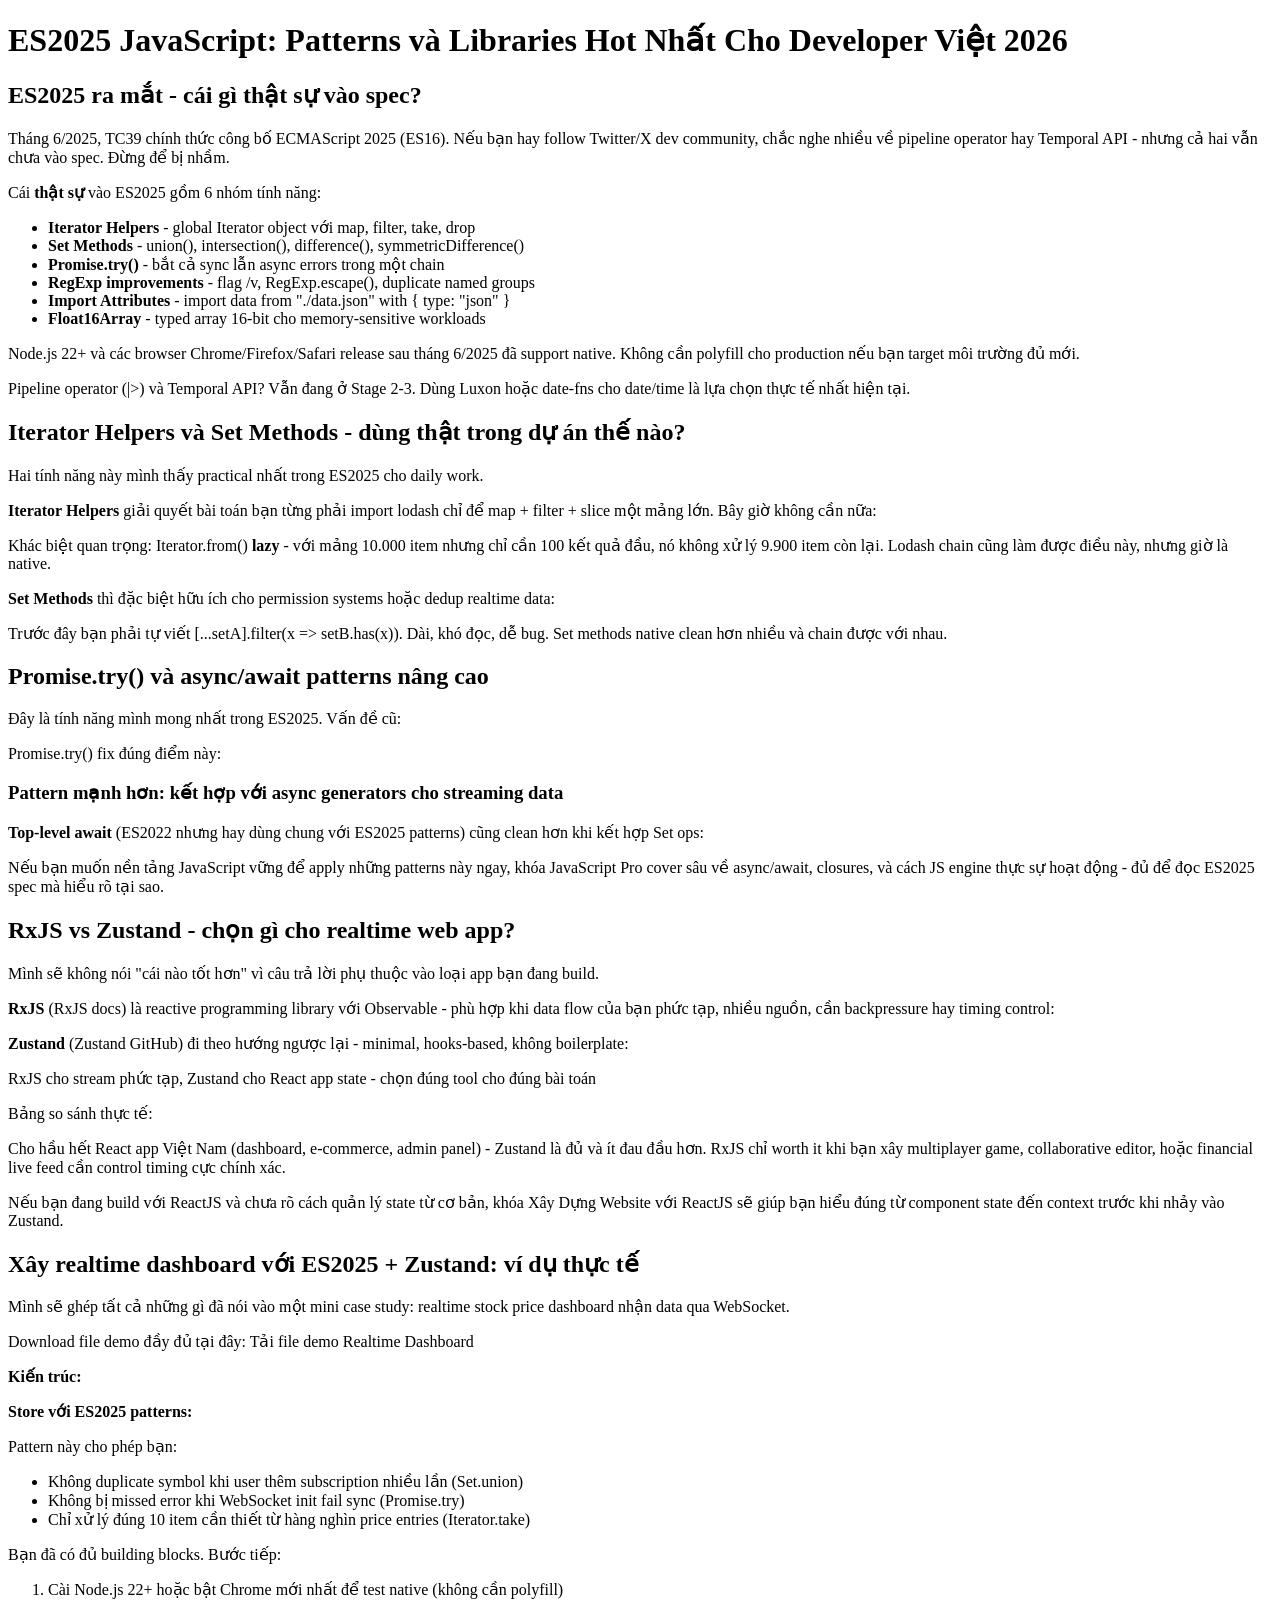
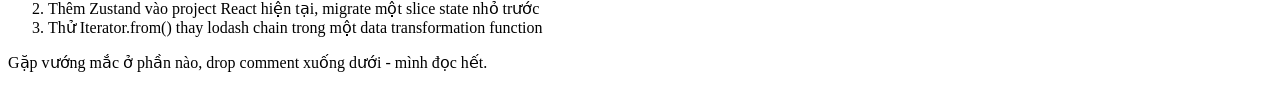
<file: Day1/index.html>
<!doctype html>
<html lang="en">
  <head>
    <meta charset="UTF-8" />
    <meta name="viewport" content="width=device-width, initial-scale=1.0" />
    <title>Document</title>
  </head>
  <body>
    <h1>
      ES2025 JavaScript: Patterns và Libraries Hot Nhất Cho Developer Việt 2026
    </h1>
    <h2>ES2025 ra mắt - cái gì thật sự vào spec?</h2>
    <p>
      Tháng 6/2025, TC39 chính thức công bố ECMAScript 2025 (ES16). Nếu bạn hay
      follow Twitter/X dev community, chắc nghe nhiều về pipeline operator hay
      Temporal API - nhưng cả hai vẫn chưa vào spec. Đừng để bị nhầm.
    </p>
    <p>Cái <strong>thật sự</strong> vào ES2025 gồm 6 nhóm tính năng:</p>
    <ul>
      <li>
        <b>Iterator Helpers</b> - global Iterator object với map, filter, take,
        drop
      </li>
      <li>
        <b>Set Methods</b> - union(), intersection(), difference(),
        symmetricDifference()
      </li>
      <li>
        <b>Promise.try()</b> - bắt cả sync lẫn async errors trong một chain
      </li>
      <li>
        <b>RegExp improvements</b> - flag /v, RegExp.escape(), duplicate named
        groups
      </li>
      <li>
        <b>Import Attributes</b> - import data from "./data.json" with { type:
        "json" }
      </li>
      <li>
        <b>Float16Array</b> - typed array 16-bit cho memory-sensitive workloads
      </li>
    </ul>
    <p>
      Node.js 22+ và các browser Chrome/Firefox/Safari release sau tháng 6/2025
      đã support native. Không cần polyfill cho production nếu bạn target môi
      trường đủ mới.
    </p>
    <p>
      Pipeline operator (|>) và Temporal API? Vẫn đang ở Stage 2-3. Dùng Luxon
      hoặc date-fns cho date/time là lựa chọn thực tế nhất hiện tại.
    </p>
    <h2>Iterator Helpers và Set Methods - dùng thật trong dự án thế nào?</h2>
    <p>
      Hai tính năng này mình thấy practical nhất trong ES2025 cho daily work.
    </p>
    <p>
      <b>Iterator Helpers</b> giải quyết bài toán bạn từng phải import lodash
      chỉ để map + filter + slice một mảng lớn. Bây giờ không cần nữa:
    </p>
    <p>
      Khác biệt quan trọng: Iterator.from() <b>lazy</b> - với mảng 10.000 item
      nhưng chỉ cần 100 kết quả đầu, nó không xử lý 9.900 item còn lại. Lodash
      chain cũng làm được điều này, nhưng giờ là native.
    </p>
    <p>
      <b>Set Methods</b> thì đặc biệt hữu ích cho permission systems hoặc dedup
      realtime data:
    </p>
    <p>
      Trước đây bạn phải tự viết [...setA].filter(x => setB.has(x)). Dài, khó
      đọc, dễ bug. Set methods native clean hơn nhiều và chain được với nhau.
    </p>
    <h2>Promise.try() và async/await patterns nâng cao</h2>
    <p>Đây là tính năng mình mong nhất trong ES2025. Vấn đề cũ:</p>
    <p>Promise.try() fix đúng điểm này:</p>
    <h3>Pattern mạnh hơn: kết hợp với async generators cho streaming data</h3>
    <p>
      <b>Top-level await</b> (ES2022 nhưng hay dùng chung với ES2025 patterns)
      cũng clean hơn khi kết hợp Set ops:
    </p>
    <p>
      Nếu bạn muốn nền tảng JavaScript vững để apply những patterns này ngay,
      khóa JavaScript Pro cover sâu về async/await, closures, và cách JS engine
      thực sự hoạt động - đủ để đọc ES2025 spec mà hiểu rõ tại sao.
    </p>
    <h2>RxJS vs Zustand - chọn gì cho realtime web app?</h2>
    <p>
      Mình sẽ không nói "cái nào tốt hơn" vì câu trả lời phụ thuộc vào loại app
      bạn đang build.
    </p>
    <p>
      <b>RxJS</b> (RxJS docs) là reactive programming library với Observable -
      phù hợp khi data flow của bạn phức tạp, nhiều nguồn, cần backpressure hay
      timing control:
    </p>
    <p>
      <b>Zustand</b> (Zustand GitHub) đi theo hướng ngược lại - minimal,
      hooks-based, không boilerplate:
    </p>
    <p>
      RxJS cho stream phức tạp, Zustand cho React app state - chọn đúng tool cho
      đúng bài toán
    </p>
    <p>Bảng so sánh thực tế:</p>
    <p>
      Cho hầu hết React app Việt Nam (dashboard, e-commerce, admin panel) -
      Zustand là đủ và ít đau đầu hơn. RxJS chỉ worth it khi bạn xây multiplayer
      game, collaborative editor, hoặc financial live feed cần control timing
      cực chính xác.
    </p>
    <p>
      Nếu bạn đang build với ReactJS và chưa rõ cách quản lý state từ cơ bản,
      khóa Xây Dựng Website với ReactJS sẽ giúp bạn hiểu đúng từ component state
      đến context trước khi nhảy vào Zustand.
    </p>
    <h2>Xây realtime dashboard với ES2025 + Zustand: ví dụ thực tế</h2>
    <p>
      Mình sẽ ghép tất cả những gì đã nói vào một mini case study: realtime
      stock price dashboard nhận data qua WebSocket.
    </p>
    <p>Download file demo đầy đủ tại đây: Tải file demo Realtime Dashboard</p>
    <p><b>Kiến trúc:</b></p>
    <p><b>Store với ES2025 patterns:</b></p>
    <p>Pattern này cho phép bạn:</p>
    <ul>
      <li>
        Không duplicate symbol khi user thêm subscription nhiều lần (Set.union)
      </li>
      <li>Không bị missed error khi WebSocket init fail sync (Promise.try)</li>
      <li>
        Chỉ xử lý đúng 10 item cần thiết từ hàng nghìn price entries
        (Iterator.take)
      </li>
    </ul>
    <p>Bạn đã có đủ building blocks. Bước tiếp:</p>
    <ol>
      <li>
        Cài Node.js 22+ hoặc bật Chrome mới nhất để test native (không cần
        polyfill)
      </li>
      <li>
        Thêm Zustand vào project React hiện tại, migrate một slice state nhỏ
        trước
      </li>
      <li>
        Thử Iterator.from() thay lodash chain trong một data transformation
        function
      </li>
    </ol>
    <p>Gặp vướng mắc ở phần nào, drop comment xuống dưới - mình đọc hết.</p>
  </body>
</html>
</file>
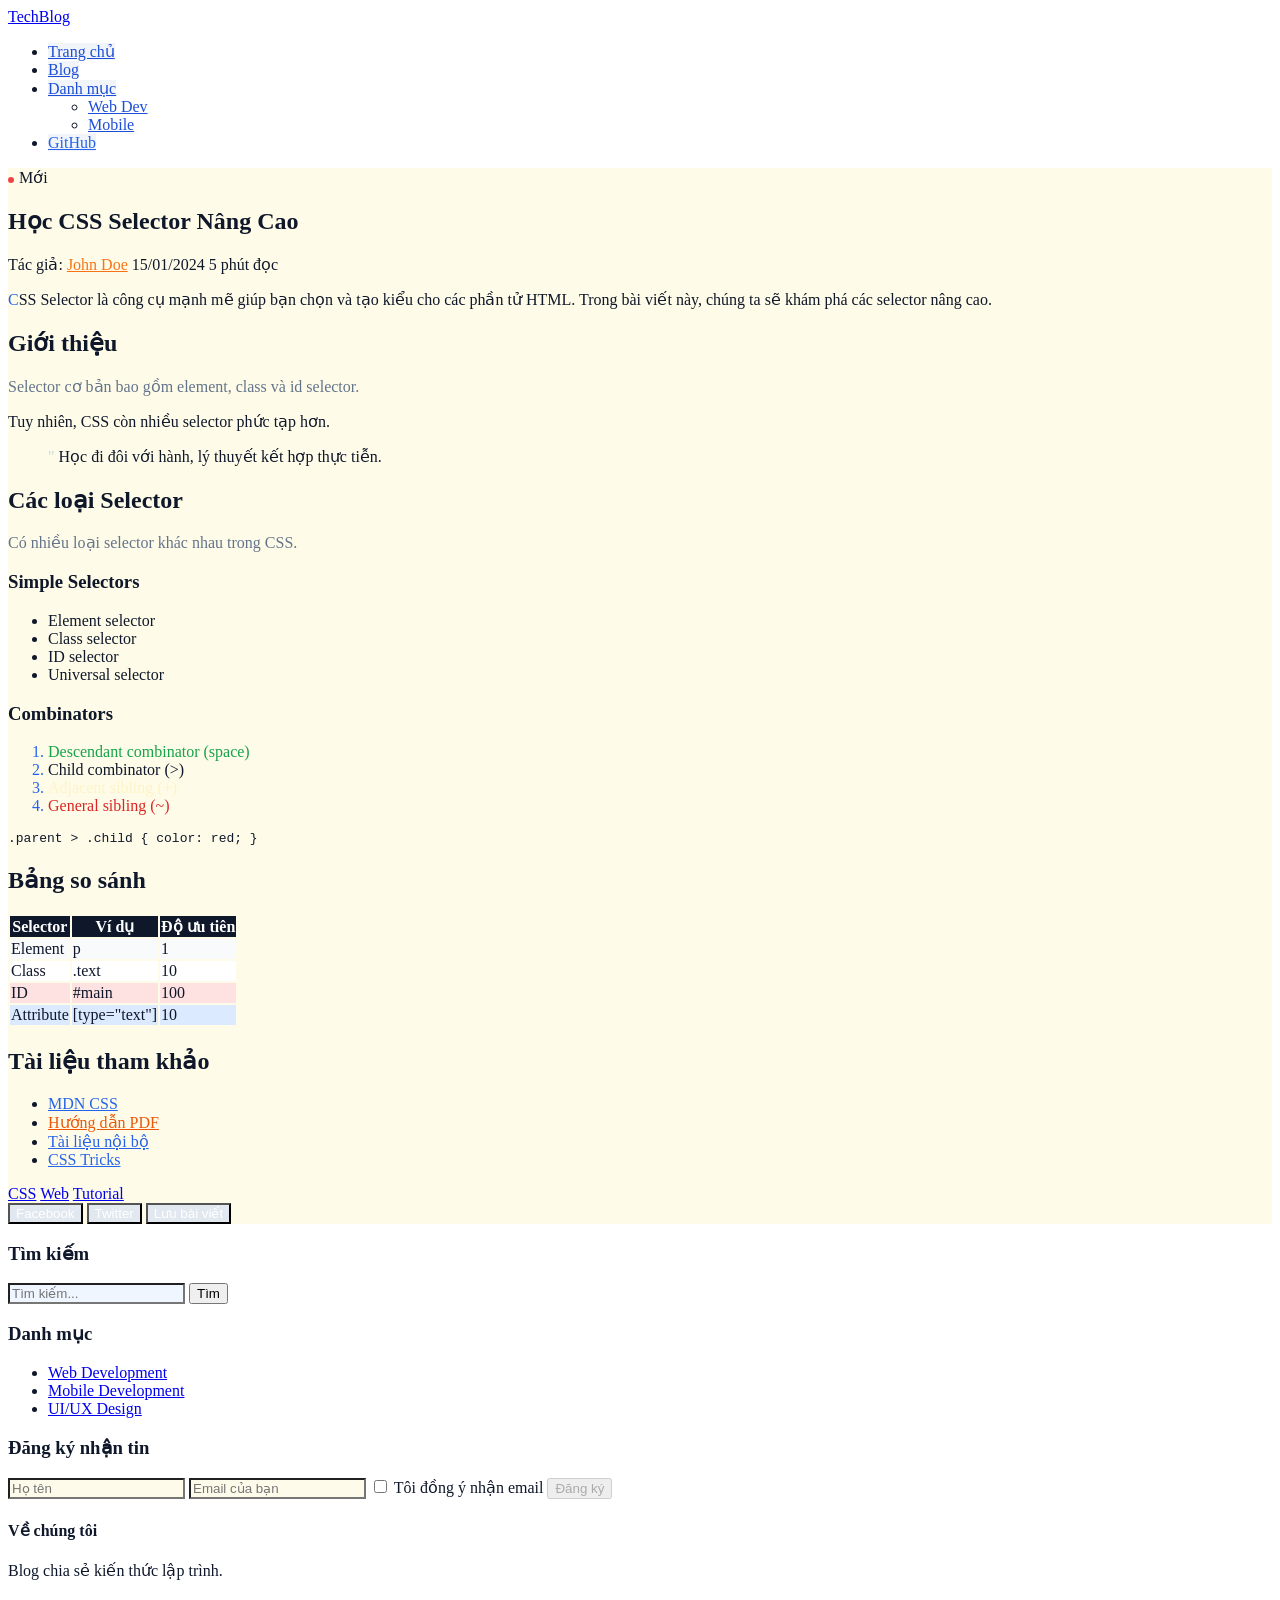
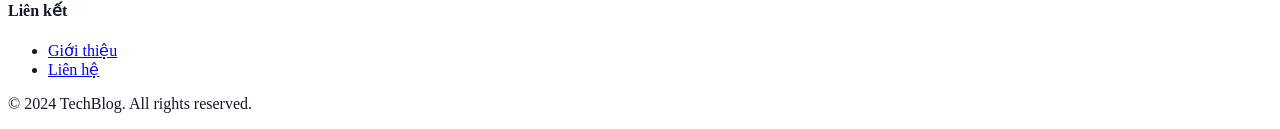
<file: Day3/index.html>
<!doctype html>
<html lang="vi">
  <head>
    <meta charset="UTF-8" />
    <title>Tech Blog</title>
    <link rel="stylesheet" href="style.css" />
  </head>
  <body>
    <header class="site-header">
      <div class="container">
        <a href="/" class="logo">TechBlog</a>
        <nav class="main-nav">
          <ul>
            <li><a href="/">Trang chủ</a></li>
            <li><a href="/blog">Blog</a></li>
            <li class="dropdown">
              <a href="/categories">Danh mục</a>
              <ul class="submenu">
                <li><a href="/web">Web Dev</a></li>
                <li><a href="/mobile">Mobile</a></li>
              </ul>
            </li>
            <li><a href="https://github.com/user">GitHub</a></li>
          </ul>
        </nav>
      </div>
    </header>

    <main class="site-main">
      <div class="container">
        <article class="post featured" data-category="web" lang="vi">
          <header class="post-header">
            <span class="badge new">Mới</span>
            <h1 class="post-title">Học CSS Selector Nâng Cao</h1>
            <div class="post-meta">
              <span class="author"
                >Tác giả: <a href="/author/john">John Doe</a></span
              >
              <time datetime="2024-01-15">15/01/2024</time>
              <span class="reading-time" data-minutes="5">5 phút đọc</span>
            </div>
          </header>

          <div class="post-content">
            <p class="lead">
              CSS Selector là công cụ mạnh mẽ giúp bạn chọn và tạo kiểu cho các
              phần tử HTML. Trong bài viết này, chúng ta sẽ khám phá các
              selector nâng cao.
            </p>

            <h2 id="intro">Giới thiệu</h2>
            <p>Selector cơ bản bao gồm element, class và id selector.</p>
            <p>Tuy nhiên, CSS còn nhiều selector phức tạp hơn.</p>

            <blockquote class="quote" cite="https://example.com">
              Học đi đôi với hành, lý thuyết kết hợp thực tiễn.
            </blockquote>

            <h2>Các loại Selector</h2>
            <p>Có nhiều loại selector khác nhau trong CSS.</p>

            <h3>Simple Selectors</h3>
            <ul class="feature-list">
              <li>Element selector</li>
              <li>Class selector</li>
              <li>ID selector</li>
              <li>Universal selector</li>
            </ul>

            <h3>Combinators</h3>
            <ol class="steps">
              <li>Descendant combinator (space)</li>
              <li>Child combinator (>)</li>
              <li>Adjacent sibling (+)</li>
              <li>General sibling (~)</li>
            </ol>

            <div class="code-block" data-lang="css">
              <pre><code>.parent > .child { color: red; }</code></pre>
            </div>

            <h2>Bảng so sánh</h2>
            <table class="comparison-table">
              <thead>
                <tr>
                  <th>Selector</th>
                  <th>Ví dụ</th>
                  <th>Độ ưu tiên</th>
                </tr>
              </thead>
              <tbody>
                <tr data-priority="low">
                  <td>Element</td>
                  <td>p</td>
                  <td>1</td>
                </tr>
                <tr data-priority="medium">
                  <td>Class</td>
                  <td>.text</td>
                  <td>10</td>
                </tr>
                <tr data-priority="high">
                  <td>ID</td>
                  <td>#main</td>
                  <td>100</td>
                </tr>
                <tr data-priority="medium">
                  <td>Attribute</td>
                  <td>[type="text"]</td>
                  <td>10</td>
                </tr>
              </tbody>
            </table>

            <h2>Tài liệu tham khảo</h2>
            <ul class="resource-list">
              <li>
                <a href="https://developer.mozilla.org/vi/docs/Web/CSS"
                  >MDN CSS</a
                >
              </li>
              <li><a href="/docs/guide.pdf" download>Hướng dẫn PDF</a></li>
              <li><a href="/internal-doc">Tài liệu nội bộ</a></li>
              <li><a href="https://css-tricks.com">CSS Tricks</a></li>
            </ul>
          </div>

          <footer class="post-footer">
            <div class="tags">
              <a href="/tag/css" class="tag">CSS</a>
              <a href="/tag/web" class="tag">Web</a>
              <a href="/tag/tutorial" class="tag featured">Tutorial</a>
            </div>
            <div class="share-buttons">
              <button class="btn btn-share btn-facebook">Facebook</button>
              <button class="btn btn-share btn-twitter">Twitter</button>
              <button class="btn btn-primary">Lưu bài viết</button>
            </div>
          </footer>
        </article>

        <aside class="sidebar">
          <section class="widget widget-search">
            <h3>Tìm kiếm</h3>
            <form class="search-form" action="/search">
              <input
                type="search"
                name="q"
                placeholder="Tìm kiếm..."
                required
              />
              <button type="submit">Tìm</button>
            </form>
          </section>

          <section class="widget widget-categories">
            <h3>Danh mục</h3>
            <ul>
              <li><a href="/web">Web Development</a></li>
              <li><a href="/mobile">Mobile Development</a></li>
              <li><a href="/design">UI/UX Design</a></li>
            </ul>
          </section>

          <section class="widget widget-newsletter">
            <h3>Đăng ký nhận tin</h3>
            <form class="newsletter-form">
              <input type="text" name="name" placeholder="Họ tên" required />
              <input
                type="email"
                name="email"
                placeholder="Email của bạn"
                required
              />
              <input type="checkbox" id="agree" required />
              <label for="agree">Tôi đồng ý nhận email</label>
              <button type="submit" disabled>Đăng ký</button>
            </form>
          </section>
        </aside>
      </div>
    </main>

    <footer class="site-footer">
      <div class="container">
        <div class="footer-content">
          <div class="footer-col">
            <h4>Về chúng tôi</h4>
            <p lang="vi-VN">Blog chia sẻ kiến thức lập trình.</p>
          </div>
          <div class="footer-col">
            <h4>Liên kết</h4>
            <ul>
              <li><a href="/about">Giới thiệu</a></li>
              <li><a href="/contact">Liên hệ</a></li>
            </ul>
          </div>
        </div>
        <div class="copyright">
          <p>&copy; 2024 TechBlog. All rights reserved.</p>
        </div>
      </div>
    </footer>
  </body>
</html>
</file>
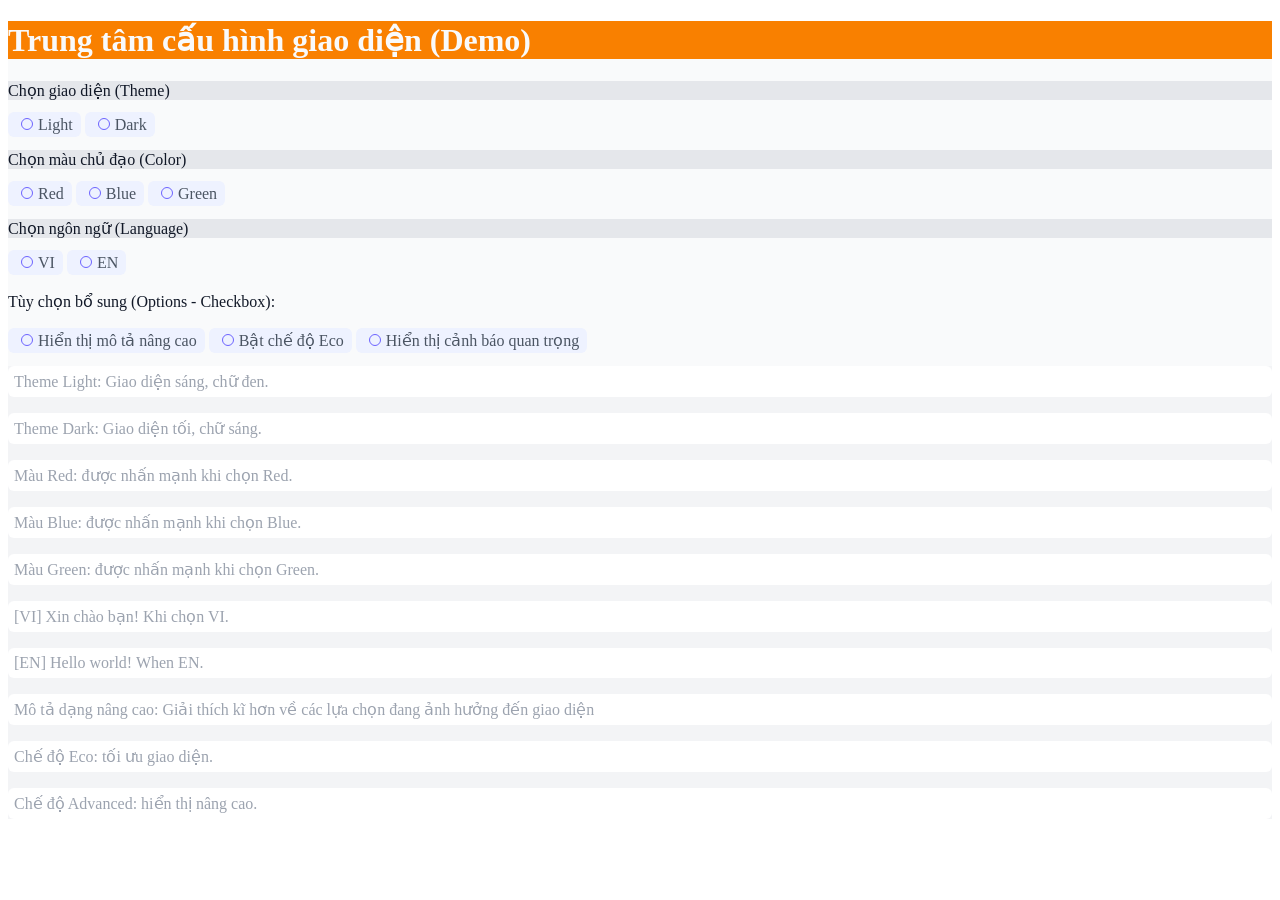
<file: Day4/index.html>
<!doctype html>
<html lang="en">
  <head>
    <meta charset="UTF-8" />
    <meta name="viewport" content="width=device-width, initial-scale=1.0" />
    <title>Document</title>

    <style>
      .container {
        background: #f9fafb;
        color: #111827;
      }

      .big-title {
        background: #f98000;
        color: #f9fafb;
      }

      .title {
        background: #e5e7eb;
        color: #111827;
      }

      .checkbox-title {
        margin-top: 20px;
      }

      .checkbox-option {
        margin-top: 20px;
      }

      input {
        display: none;
      }

      label {
        background: #eef2ff;
        color: #4b5563;
        padding: 4px 8px;
        border-radius: 6px;
      }

      .app {
        background: #f3f4f6;
        & p {
          background: #ffffff;
          color: #9ca3af;
          padding: 6px;
          border-radius: 6px;
        }
      }

      label::before {
        content: "";
        display: inline-block;
        width: 10px;
        height: 10px;
        border-radius: 50%;
        border: 1px solid #6c63ff;
        margin-right: 5px;
        margin-left: 5px;
      }

      #light:checked ~ .container label[for="light"]::before {
        background: #6c63ff;
        box-shadow: inset 0 0 0 2px white;
      }

      #dark:checked ~ .container label[for="dark"]::before {
        background: #6c63ff;
        box-shadow: inset 0 0 0 2px white;
      }

      #red:checked ~ .container label[for="red"]::before {
        background: #6c63ff;
        box-shadow: inset 0 0 0 2px white;
      }

      #blue:checked ~ .container label[for="blue"]::before {
        background: #6c63ff;
        box-shadow: inset 0 0 0 2px white;
      }

      #green:checked ~ .container label[for="green"]::before {
        background: #6c63ff;
        box-shadow: inset 0 0 0 2px white;
      }

      #vi:checked ~ .container label[for="vi"]::before {
        background: #6c63ff;
        box-shadow: inset 0 0 0 2px white;
      }

      #en:checked ~ .container label[for="en"]::before {
        background: #6c63ff;
        box-shadow: inset 0 0 0 2px white;
      }

      #advenced:checked ~ .container label[for="advenced"]::before {
        background: #6c63ff;
        box-shadow: inset 0 0 0 2px white;
      }

      #eco:checked ~ .container label[for="eco"]::before {
        background: #6c63ff;
        box-shadow: inset 0 0 0 2px white;
      }

      #warning:checked ~ .container label[for="warning"]::before {
        background: #6c63ff;
        box-shadow: inset 0 0 0 2px white;
      }

      #light:checked ~ .container label[for="light"] {
        background: #fff8cc;
        color: #8b5e00;
      }

      #light:checked ~ .container .app .light {
        background: #fff8cc;
        color: #111827;
      }

      #dark:checked ~ .container label[for="dark"] {
        background: #111827;
        color: #f9fafb;
      }

      #dark:checked ~ .container .app .dark {
        background: #111827;
        color: #f9fafb;
      }

      #red:checked ~ .container label[for="red"] {
        background: #fee2e2;
        color: #991b1b;
      }

      #red:checked ~ .container .app .red {
        background: #fee2e2;
        color: #7f1d1d;
      }

      #blue:checked ~ .container label[for="blue"] {
        background: #dbeafe;
        color: #1d4ed8;
      }

      #blue:checked ~ .container .app .blue {
        background: #dbeafe;
        color: #1d4ed8;
      }

      #green:checked ~ .container label[for="green"] {
        background: #dcfce7;
        color: #166534;
      }

      #green:checked ~ .container .app .green {
        background: #dcfce7;
        color: #166534;
      }

      #vi:checked ~ .container label[for="vi"] {
        background: #bbf7d0;
        color: #166534;
      }

      #vi:checked ~ .container .app .vi {
        color: #166534;
      }

      #en:checked ~ .container label[for="en"] {
        background: #bfdbfe;
        color: #1d4ed8;
      }

      #en:checked ~ .container .app .en {
        color: #1d4ed8;
      }

      #advenced:checked ~ .container label[for="advenced"] {
        background: #fef3c7;
        color: #92400e;
      }

      #advenced:checked ~ .container .app .advenced {
        background: #fef3c7;
        color: #92400e;
      }

      #eco:checked ~ .container label[for="eco"] {
        background: #bbf7d0;
        color: #15803d;
      }

      #eco:checked ~ .container .app .eco {
        background: #bbf7d0;
        color: #166534;
      }

      #warning:checked ~ .container label[for="warning"] {
        background: #fee2e2;
        color: #b91c1c;
      }

      #warning:checked ~ .container .app .warning {
        background: #fee2e2;
        color: #b91c1c;
      }
    </style>
  </head>
  <body>
    <input type="radio" name="theme" id="light" />

    <input type="radio" name="theme" id="dark" />

    <input type="radio" name="color" id="red" />

    <input type="radio" name="color" id="blue" />

    <input type="radio" name="color" id="green" />

    <input type="radio" name="language" id="vi" />

    <input type="radio" name="language" id="en" />

    <input type="checkbox" name="checkbox" id="advenced" />

    <input type="checkbox" name="checkbox" id="eco" />

    <input type="checkbox" name="checkbox" id="warning" />
    <div class="container">
      <h1 class="big-title">Trung tâm cấu hình giao diện (Demo)</h1>
      <div class="radio-options">
        <p class="title">Chọn giao diện (Theme)</p>
        <div class="radio-option">
          <label for="light">Light</label>

          <label for="dark">Dark</label>
        </div>

        <div class="radio-option">
          <p class="title">Chọn màu chủ đạo (Color)</p>
          <div class="option">
            <label for="red">Red</label>

            <label for="blue">Blue</label>

            <label for="green">Green</label>
          </div>
        </div>

        <div class="radio-option">
          <p class="title">Chọn ngôn ngữ (Language)</p>
          <div class="option">
            <label for="vi">VI</label>

            <label for="en">EN</label>
          </div>
        </div>
      </div>

      <div class="checkbox-options">
        <div class="checkbox-title">Tùy chọn bổ sung (Options - Checkbox):</div>
        <div class="checkbox-option">
          <label for="advenced">Hiển thị mô tả nâng cao</label>

          <label for="eco">Bật chế độ Eco</label>

          <label for="warning">Hiển thị cảnh báo quan trọng</label>
        </div>
      </div>

      <div class="app">
        <p class="light">Theme Light: Giao diện sáng, chữ đen.</p>
        <p class="dark">Theme Dark: Giao diện tối, chữ sáng.</p>

        <p class="red">Màu Red: được nhấn mạnh khi chọn Red.</p>
        <p class="blue">Màu Blue: được nhấn mạnh khi chọn Blue.</p>
        <p class="green">Màu Green: được nhấn mạnh khi chọn Green.</p>

        <p class="vi">[VI] Xin chào bạn! Khi chọn VI.</p>
        <p class="en">[EN] Hello world! When EN.</p>

        <p class="advenced">
          Mô tả dạng nâng cao: Giải thích kĩ hơn về các lựa chọn đang ảnh hưởng
          đến giao diện
        </p>
        <p class="eco">Chế độ Eco: tối ưu giao diện.</p>
        <p class="warning">Chế độ Advanced: hiển thị nâng cao.</p>
      </div>
    </div>
  </body>
</html>
</file>
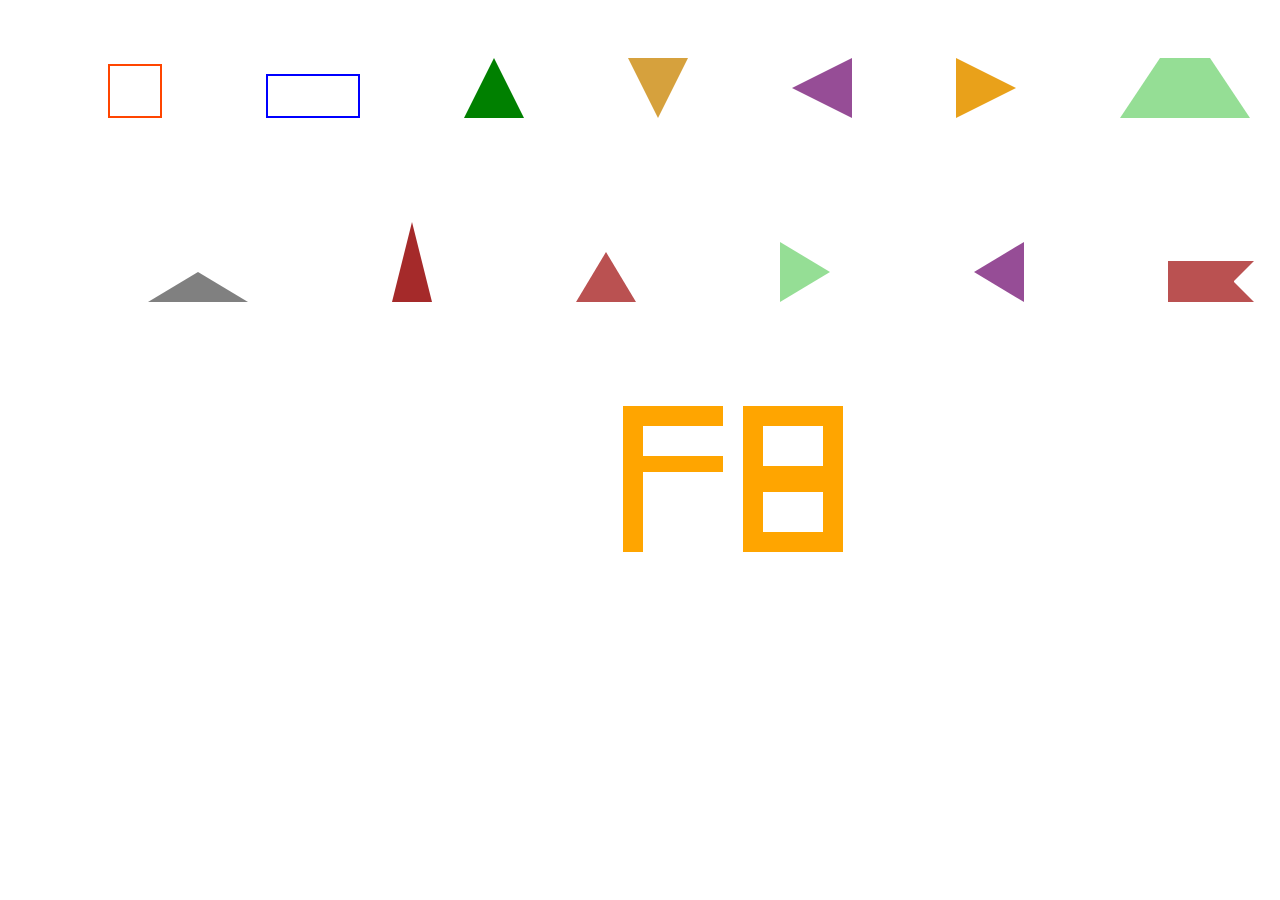
<file: Day5/index.html>
<!doctype html>
<html lang="en">
  <head>
    <meta charset="UTF-8" />
    <meta name="viewport" content="width=device-width, initial-scale=1.0" />
    <title>Document</title>
    <style>
      .box-parent {
        margin-bottom: 100px;
      }

      .box-1,
      .box-2,
      .box-3,
      .box-4,
      .box-5,
      .box-6,
      .box-7 {
        display: inline-block;
        margin-left: 100px;
      }

      .box-parent .box-1 {
        width: 50px;
        height: 50px;
        border: 2px solid orangered;
      }

      .box-parent .box-2 {
        width: 90px;
        height: 40px;
        border: 2px solid blue;
      }

      .box-parent .box-3 {
        width: 0;
        height: 0;
        border-right: 30px solid transparent;
        border-left: 30px solid transparent;
        border-bottom: 60px solid green;
      }

      .box-parent .box-4 {
        width: 0;
        height: 0;
        border-top: 60px solid rgb(214, 161, 61);
        border-right: 30px solid transparent;
        border-left: 30px solid transparent;
      }

      .box-parent .box-5 {
        width: 0;
        height: 0;
        border-top: 30px solid transparent;
        border-bottom: 30px solid transparent;
        border-right: 60px solid rgb(150, 77, 150);
      }

      .box-parent .box-6 {
        width: 0;
        height: 0;
        border-top: 30px solid transparent;
        border-bottom: 30px solid transparent;
        border-left: 60px solid rgb(233, 161, 26);
      }

      .box-parent .box-7 {
        width: 50px;
        height: 50px;
        border-left: 40px solid transparent;
        border-right: 40px solid transparent;
        border-bottom: 60px solid rgb(149, 222, 149);
      }

      .box-8,
      .box-9,
      .box-10,
      .box-11,
      .box-12,
      .box-13 {
        display: inline-block;
        margin-left: 140px;
      }

      .box .box-8 {
        width: 0;
        height: 0;
        border-left: 50px solid transparent;
        border-right: 50px solid transparent;
        border-bottom: 30px solid gray;
      }

      .box .box-9 {
        width: 0;
        height: 0;
        border-left: 20px solid transparent;
        border-right: 20px solid transparent;
        border-bottom: 80px solid brown;
      }

      .box .box-10 {
        width: 0;
        height: 0;
        border-left: 30px solid transparent;
        border-right: 30px solid transparent;
        border-bottom: 50px solid rgb(186, 81, 81);
      }

      .box .box-11 {
        width: 0;
        height: 0;
        border-top: 30px solid transparent;
        border-bottom: 30px solid transparent;
        border-left: 50px solid rgb(149, 222, 149);
      }

      .box .box-12 {
        width: 0;
        height: 0;
        border-top: 30px solid transparent;
        border-bottom: 30px solid transparent;
        border-right: 50px solid rgb(150, 77, 150);
      }

      .box-13 {
        width: 50px;
        height: 5px;
        padding: 18px;
        background-color: rgb(186, 81, 81);
        position: relative;
      }

      .box-13::after {
        content: "";
        display: inline-block;
        position: absolute;
        right: 0;
        top: 0;
        bottom: 0;
        border-top: 20px solid transparent;
        border-bottom: 20px solid transparent;
        border-right: 20px solid white;
      }

      .logo-f8 {
        margin-top: 100px;
        margin-left: 600px;
      }

      .first-letter,
      .second-letter {
        display: inline-block;
        width: 100px;
        height: 146px;
        background: orange;
        border-right: 1px solid white;
        position: relative;
        margin-left: 15px;
      }

      .first-letter::before {
        content: "";
        display: inline-block;
        position: absolute;
        right: 0;
        top: 20px;
        width: 80px;
        height: 30px;
        background: white;
      }

      .first-letter::after {
        content: "";
        display: inline-block;
        position: absolute;
        width: 80px;
        height: 80px;
        right: 0;
        bottom: 0;
        background: white;
      }

      .second-letter::before {
        content: "";
        display: inline-block;
        position: absolute;
        left: 20px;
        top: 20px;
        width: 60px;
        height: 40px;
        background-color: white;
      }

      .second-letter::after {
        content: "";
        display: inline-block;
        position: absolute;
        left: 20px;
        bottom: 20px;
        width: 60px;
        height: 40px;
        background: white;
      }
    </style>
  </head>
  <body>
    <div class="box-parent">
      <div class="box-1"></div>
      <div class="box-2"></div>
      <div class="box-3"></div>
      <div class="box-4"></div>
      <div class="box-5"></div>
      <div class="box-6"></div>
      <div class="box-7"></div>
    </div>

    <div class="box">
      <div class="box-8"></div>
      <div class="box-9"></div>
      <div class="box-10"></div>
      <div class="box-11"></div>
      <div class="box-12"></div>
      <div class="box-13"></div>
    </div>

    <div class="logo-f8">
      <div class="first-letter"></div>
      <div class="second-letter"></div>
    </div>
  </body>
</html>
</file>
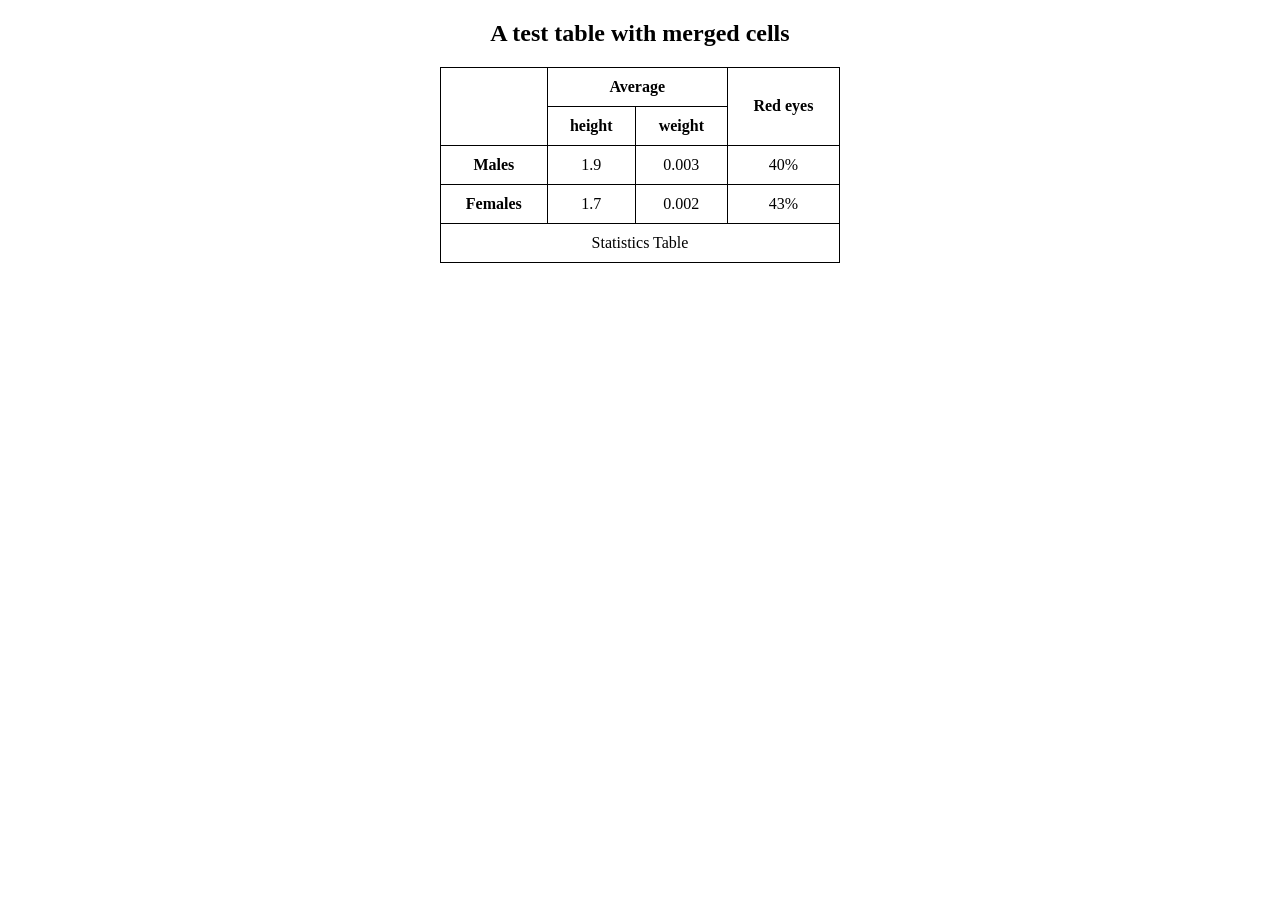
<file: Day7/index.html>
<!doctype html>
<html lang="en">
  <head>
    <meta charset="UTF-8" />
    <meta name="viewport" content="width=device-width, initial-scale=1.0" />
    <title>Table Example</title>

    <style>
      table {
        border-collapse: collapse;
        width: 400px;
        text-align: center;
        margin: 20px auto auto auto;
      }

      th,
      td {
        border: 1px solid black;
        padding: 10px;
      }

      h2  {
        text-align: center;
      }
    </style>
  </head>
  <body>
    <table>
      <h2>
        A test table with merged cells
      <h2>

      <thead>
        <tr>
          <th rowspan="2"></th>
          <th colspan="2">Average</th>
          <th rowspan="2">Red eyes</th>
        </tr>

        <tr>
          <th>height</th>
          <th>weight</th>
        </tr>
      </thead>

      <tbody>
        <tr>
          <th>Males</th>
          <td>1.9</td>
          <td>0.003</td>
          <td>40%</td>
        </tr>

        <tr>
          <th>Females</th>
          <td>1.7</td>
          <td>0.002</td>
          <td>43%</td>
        </tr>
      </tbody>

      <tfoot>
        <tr>
          <td colspan="4">Statistics Table</td>
        </tr>
      </tfoot>
    </table>
  </body>
</html>
</file>
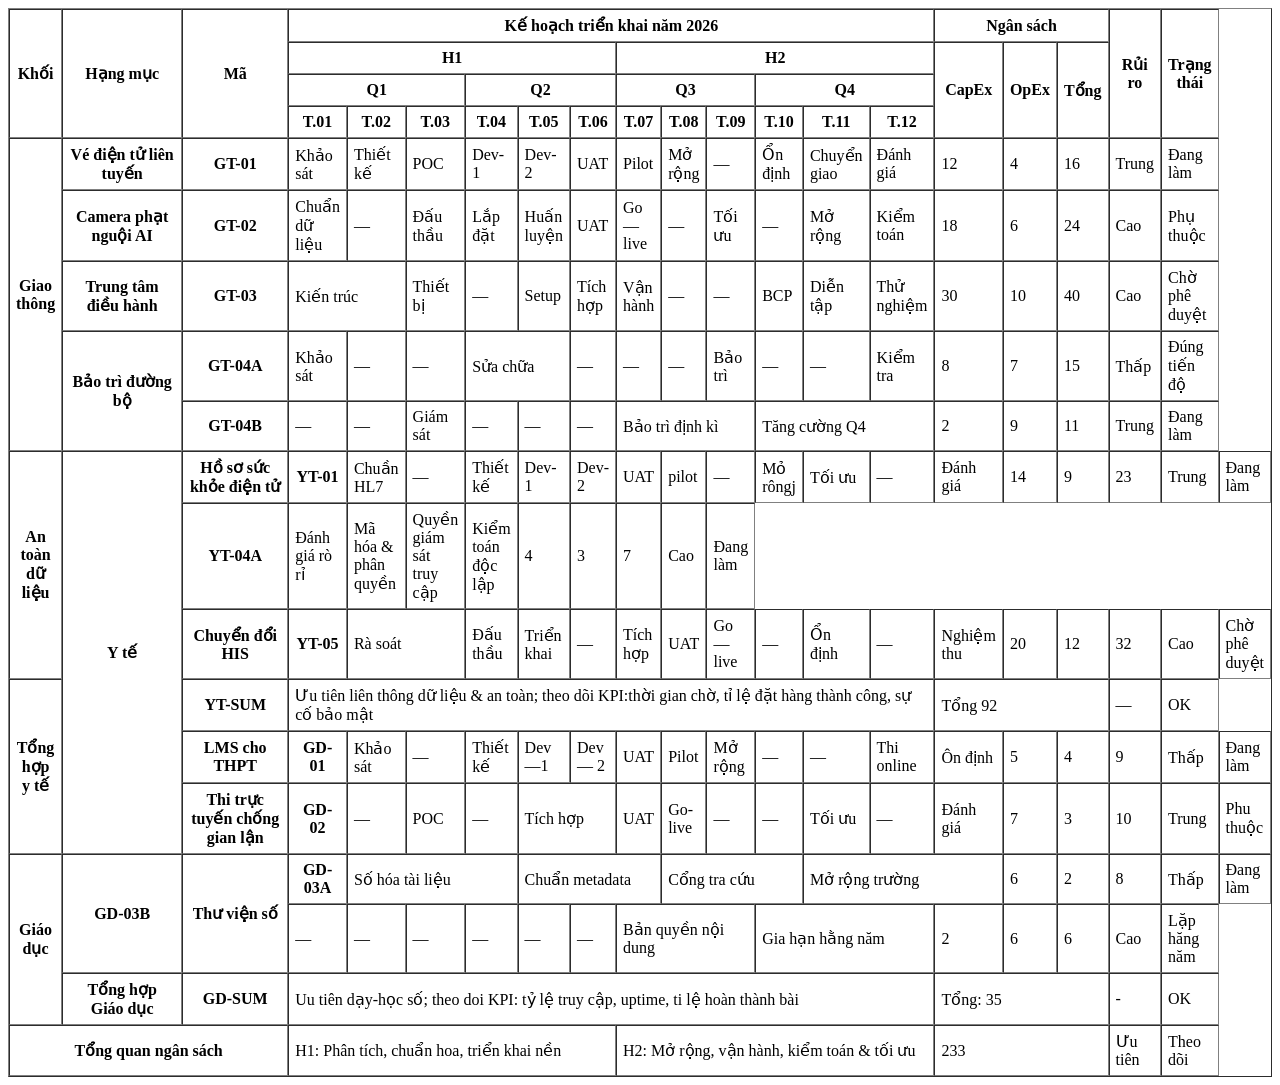
<file: BaiTapBuoi7/bang1.html>
<!doctype html>
<html lang="en">
  <head>
    <meta charset="UTF-8" />
    <meta name="viewport" content="width=device-width, initial-scale=1.0" />
    <title>Bảng kế hoạch năm 2026</title>
    <style>
      table {
        width: 100%;
      }
    </style>
  </head>
  <body>
    <table border="1" cellspacing="0" cellpadding="6">
      <thead>
        <tr>
          <th rowspan="4">Khối</th>
          <th rowspan="4" colspan="1" width="160px">Hạng mục</th>
          <th rowspan="4">Mã</th>
          <th colspan="12">Kế hoạch triển khai năm 2026</th>
          <th colspan="3">Ngân sách</th>
          <th rowspan="4">Rủi ro</th>
          <th rowspan="4">Trạng thái</th>
        </tr>

        <tr>
          <th colspan="6">H1</th>
          <th colspan="6">H2</th>
          <th rowspan="3">CapEx</th>
          <th rowspan="3">OpEx</th>
          <th rowspan="3">Tổng</th>
        </tr>

        <tr>
          <th colspan="3">Q1</th>
          <th colspan="3">Q2</th>
          <th colspan="3">Q3</th>
          <th colspan="3">Q4</th>
        </tr>

        <tr>
          <th>T.01</th>
          <th>T.02</th>
          <th>T.03</th>
          <th>T.04</th>
          <th>T.05</th>
          <th>T.06</th>
          <th>T.07</th>
          <th>T.08</th>
          <th>T.09</th>
          <th>T.10</th>
          <th>T.11</th>
          <th>T.12</th>
        </tr>
      </thead>

      <tbody>
        <tr>
          <th rowspan="5">Giao thông</th>
          <th>Vé điện tử liên tuyến</th>
          <th>GT-01</th>
          <td>Khảo sát</td>
          <td>Thiết kế</td>
          <td>POC</td>
          <td>Dev-1</td>
          <td>Dev-2</td>
          <td>UAT</td>
          <td>Pilot</td>
          <td>Mở rộng</td>
          <td>—</td>
          <td>Ổn định</td>
          <td>Chuyển giao</td>
          <td>Đánh giá</td>
          <td>12</td>
          <td>4</td>
          <td>16</td>
          <td>Trung</td>
          <td>Đang làm</td>
        </tr>

        <tr>
          <th>Camera phạt nguội AI</th>
          <th>GT-02</th>
          <td>Chuẩn dữ liệu</td>
          <td>—</td>
          <td>Đấu thầu</td>
          <td>Lắp đặt</td>
          <td>Huấn luyện</td>
          <td>UAT</td>
          <td>Go—live</td>
          <td>—</td>
          <td>Tối ưu</td>
          <td>—</td>
          <td>Mở rộng</td>
          <td>Kiểm toán</td>
          <td>18</td>
          <td>6</td>
          <td>24</td>
          <td>Cao</td>
          <td>Phụ thuộc</td>
        </tr>

        <tr>
          <th>Trung tâm điều hành</th>
          <th>GT-03</th>
          <td colspan="2">Kiến trúc</td>
          <td>Thiết bị</td>
          <td>—</td>
          <td>Setup</td>
          <td>Tích hợp</td>
          <td>Vận hành</td>
          <td>—</td>
          <td>—</td>
          <td>BCP</td>
          <td>Diễn tập</td>
          <td>Thử nghiệm</td>
          <td>30</td>
          <td>10</td>
          <td>40</td>
          <td>Cao</td>
          <td>Chờ phê duyệt</td>
        </tr>

        <tr>
          <th rowspan="2">Bảo trì đường bộ</th>
          <th>GT-04A</th>
          <td>Khảo sát</td>
          <td>—</td>
          <td>—</td>
          <td colspan="2">Sửa chữa</td>
          <td>—</td>
          <td>—</td>
          <td>—</td>
          <td>Bảo trì</td>
          <td>—</td>
          <td>—</td>
          <td>Kiểm tra</td>
          <td>8</td>
          <td>7</td>
          <td>15</td>
          <td>Thấp</td>
          <td>Đúng tiến độ</td>
        </tr>

        <tr>
          <th>GT-04B</th>
          <td>—</td>
          <td>—</td>
          <td>Giám sát</td>
          <td>—</td>
          <td>—</td>
          <td>—</td>
          <td colspan="3">Bảo trì định kì</td>
          <td colspan="3">Tăng cường Q4</td>
          <td>2</td>
          <td>9</td>
          <td>11</td>
          <td>Trung</td>
          <td>Đang làm</td>
        </tr>

        <tr>
          <th rowspan="3">An toàn dữ liệu</th>
          <th rowspan="6">Y tế</th>
          <th width="130px">Hồ sơ sức khỏe điện tử</th>
          <th>YT-01</th>
          <td>Chuần HL7</td>
          <td>—</td>
          <td>Thiết kế</td>
          <td>Dev-1</td>
          <td>Dev-2</td>
          <td>UAT</td>
          <td>pilot</td>
          <td>—</td>
          <td>Mỏ rôngj</td>
          <td>Tối ưu</td>
          <td>—</td>
          <td>Đánh giá</td>
          <td>14</td>
          <td>9</td>
          <td>23</td>
          <td>Trung</td>
          <td>Đang làm</td>
        </tr>

        <tr>
          <th>YT-04A</th>
          <td>Đánh giá rò rỉ</td>
          <td>Mã hóa & phân quyền</td>
          <td>Quyền giám sát truy cập</td>
          <td>Kiểm toán độc lập</td>
          <td>4</td>
          <td>3</td>
          <td>7</td>
          <td>Cao</td>
          <td>Đang làm</td>
        </tr>

        <tr>
          <th>Chuyển đổi HIS</th>
          <th>YT-05</th>
          <td colspan="2">Rà soát</td>
          <td>Đấu thầu</td>
          <td>Triển khai</td>
          <td>—</td>
          <td>Tích hợp</td>
          <td>UAT</td>
          <td>Go—live</td>
          <td>—</td>
          <td>Ổn định</td>
          <td>—</td>
          <td>Nghiệm thu</td>
          <td>20</td>
          <td>12</td>
          <td>32</td>
          <td>Cao</td>
          <td>Chờ phê duyệt</td>
        </tr>

        <tr>
          <th rowspan="3">Tổng hợp y tế</th>
          <th>YT-SUM</th>
          <td colspan="12">
            Ưu tiên liên thông dữ liệu & an toàn; theo dõi KPI:thời gian chờ, tỉ
            lệ đặt hàng thành công, sự cố bảo mật
          </td>
          <td colspan="3">Tổng 92</td>
          <td>—</td>
          <td>OK</td>
        </tr>

        <tr>
          <th>LMS cho THPT</th>
          <th>GD-01</th>
          <td>Khảo sát</td>
          <td>—</td>
          <td>Thiết kế</td>
          <td>Dev—1</td>
          <td>Dev— 2</td>
          <td>UAT</td>
          <td>Pilot</td>
          <td>Mở rộng</td>
          <td>—</td>
          <td>—</td>
          <td>Thi online</td>
          <td>Ôn định</td>
          <td>5</td>
          <td>4</td>
          <td>9</td>
          <td>Thấp</td>
          <td>Đang làm</td>
        </tr>

        <tr>
          <th>Thi trực tuyến chống gian lận</th>
          <th>GD-02</th>
          <td>—</td>
          <td>POC</td>
          <td>—</td>
          <td colspan="2">Tích hợp</td>
          <td>UAT</td>
          <td>Go-live</td>
          <td>—</td>
          <td>—</td>
          <td>Tối ưu</td>
          <td>—</td>
          <td>Đánh giá</td>
          <td>7</td>
          <td>3</td>
          <td>10</td>
          <td>Trung</td>
          <td>Phu thuộc</td>
        </tr>

        <tr>
          <th rowspan="6">Giáo dục</th>
          <th rowspan="2">GD-03B</th>
          <th rowspan="2">Thư viện số</th>
          <th>GD- 03A</th>
          <td colspan="3">Số hóa tài liệu</td>
          <td colspan="3">Chuẩn metadata</td>
          <td colspan="3">Cổng tra cứu</td>
          <td colspan="3">Mở rộng trường</td>
          <td>6</td>
          <td>2</td>
          <td>8</td>
          <td>Thấp</td>
          <td>Đang làm</td>
        </tr>

        <tr>
          <td>—</td>
          <td>—</td>
          <td>—</td>
          <td>—</td>
          <td>—</td>
          <td>—</td>
          <td colspan="3">Bản quyền nội dung</td>
          <td colspan="3">Gia hạn hằng năm</td>
          <td>2</td>
          <td>6</td>
          <td>6</td>
          <td>Cao</td>
          <td>Lặp hăng năm</td>
        </tr>

        <tr>
          <th>Tổng hợp Giáo dục</th>
          <th>GD-SUM</th>
          <td colspan="12">
            Uu tiên dạy-học số; theo doi KPI: tỷ lệ truy cập, uptime, ti lệ hoàn
            thành bài
          </td>
          <td colspan="3">Tổng: 35</td>
          <td>-</td>
          <td>OK</td>
        </tr>
      </tbody>

      <tfoot>
        <th colspan="3">Tổng quan ngân sách</th>
        <td colspan="6">H1: Phân tích, chuẩn hoa, triển khai nền</td>
        <td colspan="6">H2: Mở rộng, vận hành, kiểm toán & tối ưu</td>
        <td colspan="3">233</td>
        <td>Ưu tiên</td>
        <td>Theo dõi</td>
      </tfoot>
    </table>
  </body>
</html>
</file>
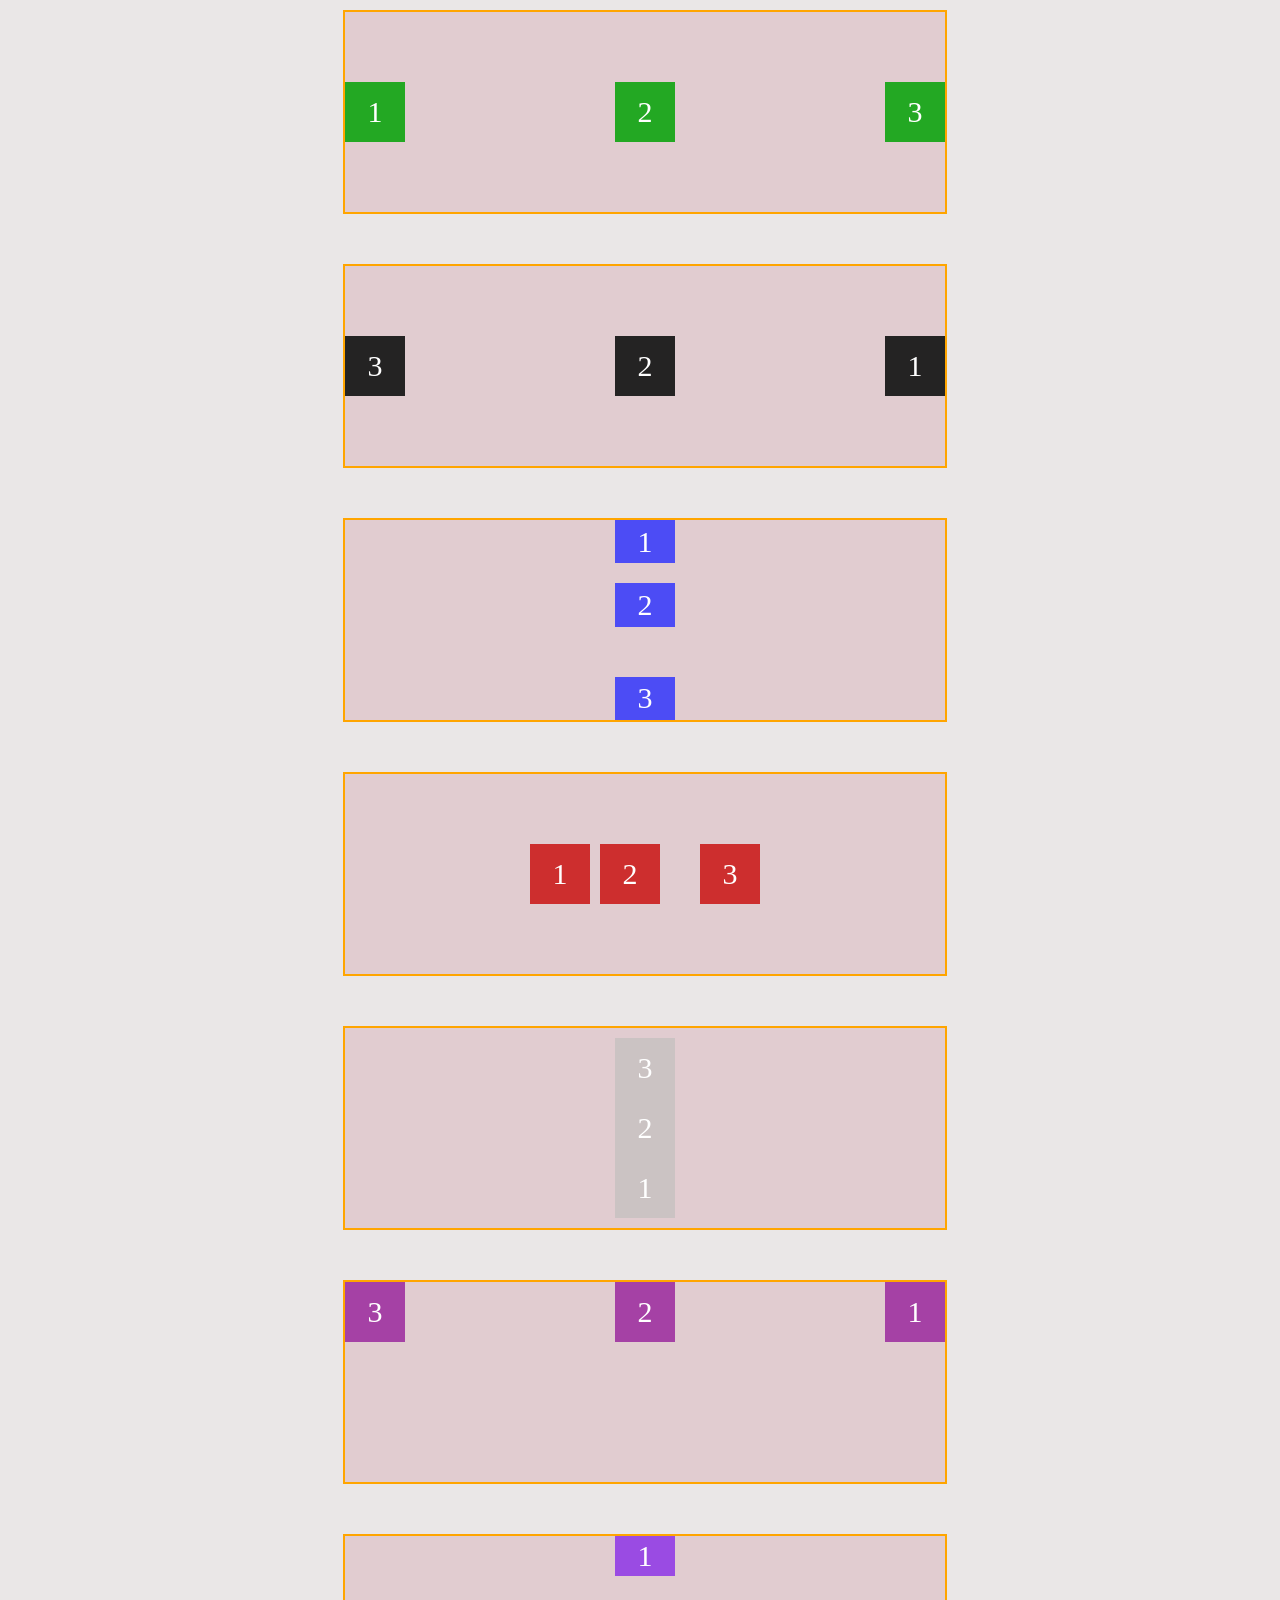
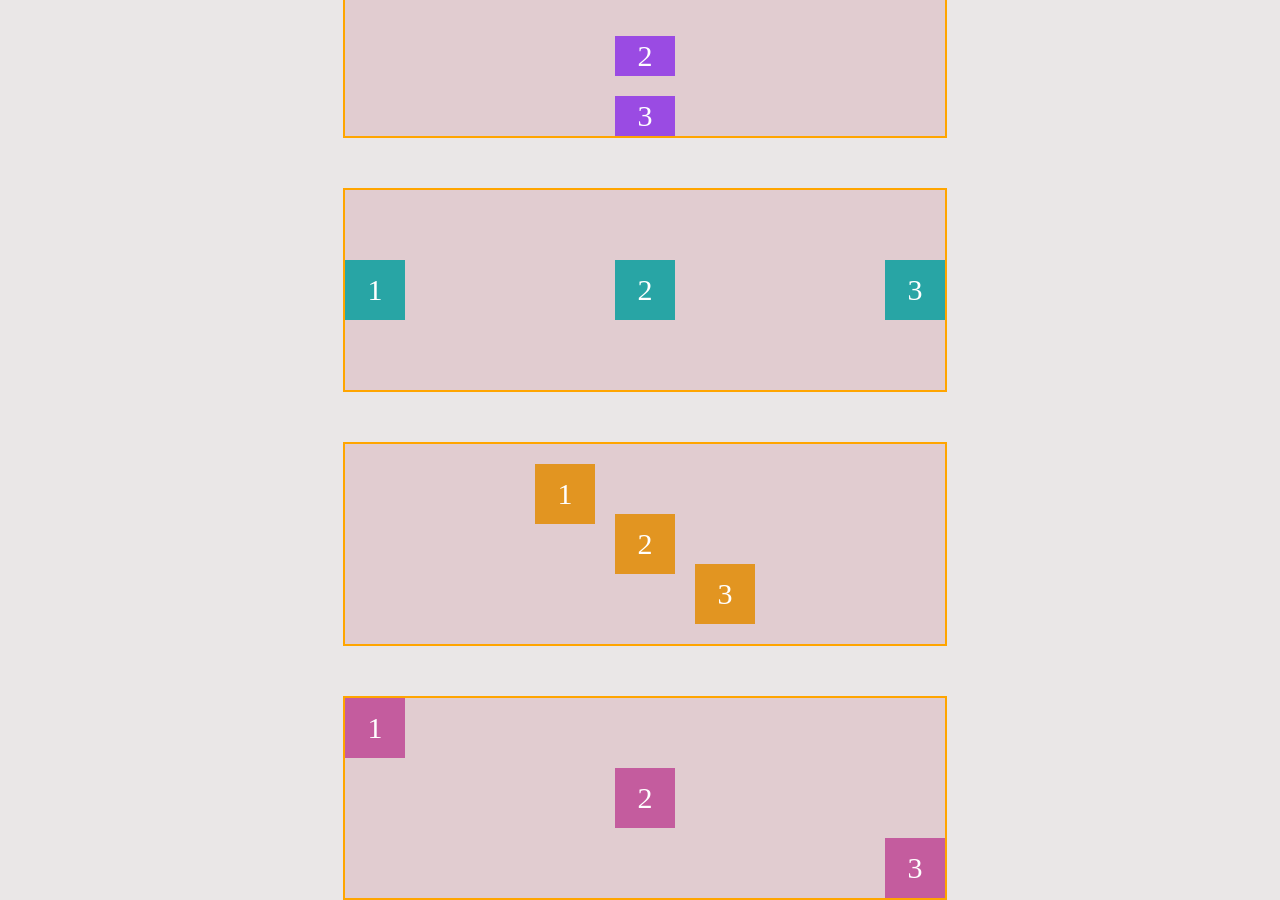
<file: BaiTapBuoi7/flex-box.html>
<!doctype html>
<html lang="en">
  <head>
    <meta charset="UTF-8" />
    <meta name="viewport" content="width=device-width, initial-scale=1.0" />
    <title>Flex box</title>
    <link rel="stylesheet" href="css/styles.css" />
    <link rel="stylesheet" href="reset.css" />
  </head>
  <body>
    <!-- Container 1 -->
    <div class="container-1">
      <div class="box-1">1</div>
      <div class="box-2">2</div>
      <div class="box-3">3</div>
    </div>

    <!-- Container 2 -->
    <div class="container-2">
      <div class="box-1">1</div>
      <div class="box-2">2</div>
      <div class="box-3">3</div>
    </div>

    <!--  Container-3 -->
    <div class="container-3">
      <div class="box-1">1</div>
      <div class="box-2">2</div>
      <div class="box-3">3</div>
    </div>

    <!-- Container-4 -->
    <div class="container-4">
      <div class="box-1">1</div>
      <div class="box-2">2</div>
      <div class="box-3">3</div>
    </div>

    <!-- Container-5 -->
    <div class="container-5">
      <div class="box-1">1</div>
      <div class="box-2">2</div>
      <div class="box-3">3</div>
    </div>

    <!-- Container-6 -->
    <div class="container-6">
      <div class="box-1">1</div>
      <div class="box-2">2</div>
      <div class="box-3">3</div>
    </div>

    <div class="container-7">
      <div class="box-1">1</div>
      <div class="box-2">2</div>
      <div class="box-3">3</div>
    </div>

    <div class="container-8">
      <div class="box-1">1</div>
      <div class="box-2">2</div>
      <div class="box-3">3</div>
    </div>

    <div class="container-9">
      <div class="box-1">1</div>
      <div class="box-2">2</div>
      <div class="box-3">3</div>
    </div>

    <div class="container-10">
      <div class="box-1">1</div>
      <div class="box-2">2</div>
      <div class="box-3">3</div>
    </div>
  </body>
</html>
</file>
<file: Day3/style.css>
/* Bài 1: Combinators */

/* Tất cả link trong menu điều hướng (kể cả submenu) có màu #1d4ed8 */
.main-nav ul li a {
  color: #1d4ed8;
}

/* Chỉ các mục menu cấp 1 (không tính submenu) có nền #f1f5f9 */
.main-nav > ul > li > a {
  background: #f1f5f9;
}

/* Đoạn văn đầu tiên ngay sau mỗi tiêu đề h2 trong nội dung bài viết có màu #64748b */
.post-content h2 + p {
  color: #64748b;
}

/* Tất cả đoạn văn nằm sau tiêu đề h2 (không cần liền kề) có màu #0f172a */

h2 ~ p {
  color: #0f172a;
}

/* Link tác giả trong phần thông tin bài viết có màu #f97316 */
.post-meta .author a {
  color: #f97316;
}

/* Bài 2: CSS Nesting */

.site-main .post {
  /* Bài viết có nền white */
  background-color: white;

  /* Tiêu đề bài viết có màu #0f172a */
  & .post-title {
    color: #0f172a;
  }

  /* Khi di chuột vào bài viết, bài viết có nền #f8fafc */
  &:hover {
    background-color: #f8fafc;

    /* Khi di chuột vào bài viết, tiêu đề đổi màu #2563eb */
    & .post-title {
      color: #2563eb;
    }
  }

  /* Bài viết nổi bật (có class featured) có nền #fefce8 */
  &.featured {
    background-color: #fefce8;
  }
}

/* Bài 3: Interactive Pseudo-classes */

/* Link trong nội dung bài viết: */
.post-content a {
  /* Chưa truy cập: màu #2563eb */
  color: #2563eb;

  /* Đã truy cập: màu #9333ea */
  &:visited {
    color: #9333ea;
  }

  /* Khi di chuột: màu #1e40af */
  &:hover {
    color: #1e40af;
  }

  /* Khi đang nhấn: màu #1e3a8a */
  &:active {
    color: #1e3a8a;
  }
}

/* Các nút bấm: */

.share-buttons .btn-primary {
  /* Nút chính có nền #2563eb, chữ white */
  background-color: #2563eb;
  color: white;

  /* Khi di chuột vào nút: nền #3b82f6 */
  &:hover {
    background-color: #3b82f6;
  }

  /* Khi nhấn nút: nền #1d4ed8 */
  &:active {
    background-color: #1d4ed8;
  }

  /* Nút bị vô hiệu hóa: nền #94a3b8, chữ #cbd5e1 */
  &:disabled {
    background-color: #94a3b8;
    color: #cbd5e1;
  }
}

/* Ô nhập liệu */
.widget-search input {
  /* Ô nhập liệu khi được focus có nền #eff6ff */
  background-color: #eff6ff;
}

/* Bài 4: Structural Pseudo-classes */

/* Trong bảng so sánh: */

/* Các hàng lẻ có nền #f8fafc */
.comparison-table tbody tr:nth-child(odd) {
  background-color: #f8fafc;
}

/* Các hàng chẵn có nền white */
.comparison-table tbody tr:nth-child(even) {
  background-color: white;
}

/* Hàng đầu tiên (tiêu đề bảng) có nền #0f172a, chữ white */

.comparison-table thead tr {
  background-color: #0f172a;
  color: white;
}

/* Hàng cuối cùng có nền #dbeafe */

.comparison-table tbody tr:last-child {
  background-color: #dbeafe;
}

/* Trong danh sách các bước: */

/* Bước đầu tiên có màu #16a34a */

.post-content .steps li {
  &:first-child {
    color: #16a34a;
  }

  &:last-child {
    color: #dc2626;
  }

  &:nth-child(3) {
    color: #fef3c7;
  }
}

/* Các widget trong sidebar (trừ widget cuối) có nền white */
.sidebar {
  .widget-search,
  .widget-categories {
    background-color: white;
  }
}

/* Bài 5: Pseudo-elements */

/* Dòng đầu tiên có màu #0f172a */
.post-content {
  .lead {
    color: #0f172a;

    /* Chữ cái đầu tiên có màu #2563eb */
    &::first-letter {
      color: #2563eb;
    }
  }

  /* Khối trích dẫn thêm dấu ngoặc kép " màu #cbd5e1 ở đầu (dùng ::before với content) */
  & .quote::before {
    content: '"';
    color: #cbd5e1;
  }

  /* Danh sách các bước có ký hiệu đầu dòng màu #2563eb (dùng ::marker) */
  & .steps li::marker {
    color: #2563eb;
  }

  /* Khi bôi đen text, nền chuyển sang #bfdbfe, chữ #0f172a (dùng ::selection) */

  ::selection {
    background-color: #bfdbfe;
    color: #0f172a;
  }
}

/* Badge thêm chấm tròn màu #ef4444 ở đầu (dùng ::before với content: "") */
.post-header .badge::before {
  content: "";
  display: inline-block;
  width: 6px;
  height: 6px;
  border-radius: 50%;
  margin-right: 5px;
  background-color: #ef4444;
}

/* Bài 6: Attribute Selectors */
/* Ô nhập bắt buộc (required) có nền #fffbeb */
.newsletter-form {
  input {
    background-color: #fffbeb;
  }
}

/* .Link bắt đầu bằng "https://" có màu #2563eb */
.resource-list a[href^="https://"] {
  color: #2563eb;
}

.main-nav a[href^="https://"] {
  color: #2563eb;
}

/* Link tải file PDF có màu #ea580c */
.resource-list a[href$=".pdf"] {
  color: #ea580c;
}

/* Nút có class chứa từ "btn" có nền #e2e8f0 */
.share-buttons {
  .btn {
    background-color: #e2e8f0;
    color: white;
  }
}

/* Phần tử có thuộc tính lang bắt đầu bằng "vi" có màu #0f172a */
[lang^="vi"] {
  color: #0f172a;
}

/* Hàng trong bảng có độ ưu tiên cao (data-priority="high") có nền #fee2e2 */
.comparison-table tbody tr[data-priority="high"] {
  background: #fee2e2;
}
</file>
<file: BaiTapBuoi7/css/styles.css>
body {
  display: flex;
  flex-direction: column;
  align-items: center;
  background-color: #eae7e7;
}

.container-1,
.container-2,
.container-3,
.container-4,
.container-5,
.container-6,
.container-7,
.container-8,
.container-9,
.container-10 {
  display: flex;
  align-items: center;
  border: 2px solid orange;
  margin-left: 10px;
  margin-top: 10px;
  width: 600px;
  height: 200px;
  justify-content: space-between;
  background-color: rgb(225, 204, 208);
}

.container-1 .box-1,
.container-1 .box-2,
.container-1 .box-3 {
  display: flex;
  width: 60px;
  height: 60px;
  color: #fff;
  font-size: 30px;
  justify-content: center;
  align-items: center;
  background-color: rgb(35, 168, 35);
}

/* Container-2 */
.container-2,
.container-3,
.container-4,
.container-5,
.container-6,
.container-7,
.container-8,
.container-9,
.container-10 {
  margin-top: 50px;
  flex-direction: row-reverse;
}

.container-2 .box-1,
.container-2 .box-2,
.container-2 .box-3 {
  display: flex;
  width: 60px;
  height: 60px;
  color: #fff;
  font-size: 30px;
  justify-content: center;
  align-items: center;
  background-color: rgb(36, 35, 35);
}

/* Container-3 */
.container-3 {
  flex-direction: column;
}

.container-3 .box-1,
.container-3 .box-2,
.container-3 .box-3 {
  display: flex;
  width: 60px;
  height: 60px;
  color: #fff;
  font-size: 30px;
  justify-content: center;
  align-items: center;
  background-color: rgb(76, 76, 245);
}

.container-3 .box-2 {
  margin-top: 20px;
  margin-bottom: 50px;
}

/* Container-4 */
.container-4 {
  flex-direction: row;
  justify-content: center;
}

.container-4 .box-1,
.container-4 .box-2,
.container-4 .box-3 {
  display: flex;
  width: 60px;
  height: 60px;
  color: #fff;
  font-size: 30px;
  justify-content: center;
  align-items: center;
  background-color: rgb(205, 46, 46);
}

.container-4 .box-2 {
  margin-left: 10px;
  margin-right: 40px;
}

/* Container-5 */

.container-5 {
  flex-direction: column-reverse;
  justify-content: center;
}

.container-5 .box-1,
.container-5 .box-2,
.container-5 .box-3 {
  display: flex;
  width: 60px;
  height: 60px;
  color: #fff;
  font-size: 30px;
  justify-content: center;
  align-items: center;
  background-color: rgb(203, 195, 195);
}

/* Container-6 */
.container-6 {
  align-items: flex-start;
}

.container-6 .box-1,
.container-6 .box-2,
.container-6 .box-3 {
  display: flex;
  width: 60px;
  height: 60px;
  color: #fff;
  font-size: 30px;
  justify-content: center;
  align-items: center;
  background-color: rgb(165, 65, 165);
}

/* Container-7 */
.container-7 {
  flex-direction: column;
}

.container-7 .box-1,
.container-7 .box-2,
.container-7 .box-3 {
  display: flex;
  width: 60px;
  height: 60px;
  color: #fff;
  font-size: 30px;
  justify-content: center;
  align-items: center;
  background-color: rgb(154, 75, 227);
}

.container-7 .box-2 {
  margin-top: 60px;
  margin-bottom: 20px;
}

/* Container-8 */

.container-8 {
  flex-direction: row;
  justify-content: center;
}

.container-8 .box-2 {
  margin-left: auto;
  margin-right: auto;
}

.container-8 .box-1,
.container-8 .box-2,
.container-8 .box-3 {
  display: flex;
  width: 60px;
  height: 60px;
  color: #fff;
  font-size: 30px;
  justify-content: center;
  align-items: center;
  background-color: rgb(40, 165, 165);
}

/* Container-9 */

.container-9 {
  flex-direction: row;
  justify-content: center;
  gap: 20px;
}

.container-9 .box-1,
.container-9 .box-2,
.container-9 .box-3 {
  display: flex;
  width: 60px;
  height: 60px;
  color: #fff;
  font-size: 30px;
  justify-content: center;
  align-items: center;
  background-color: rgb(226, 149, 33);
}

.container-9 .box-1 {
  margin-top: -100px;
}

.container-9 .box-3 {
  margin-bottom: -100px;
}

/* Container-10 */
.container-10 {
  flex-direction: row;
  justify-content: center;
}

.container-10 .box-1,
.container-10 .box-2,
.container-10 .box-3 {
  display: flex;
  width: 60px;
  height: 60px;
  color: #fff;
  font-size: 30px;
  justify-content: center;
  align-items: center;
  background-color: rgb(196, 92, 158);
}

.container-10 .box-1 {
  margin-bottom: auto;
}

.container-10 .box-2 {
  margin-left: auto;
  margin-right: auto;
}

.container-10 .box-3 {
  margin-top: auto;
}
</file>
